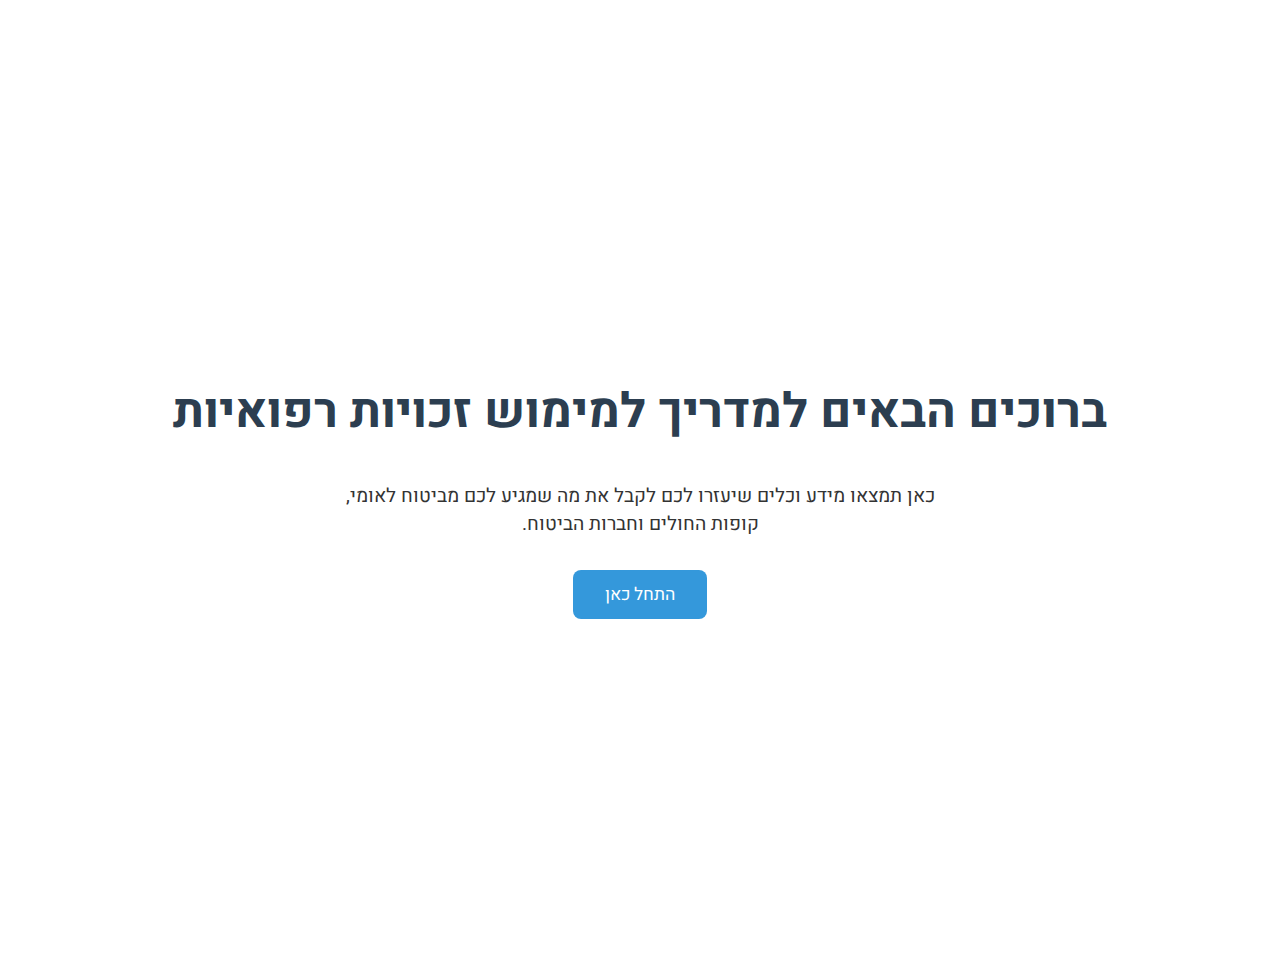
<file: index.html>
<!DOCTYPE html>
<html lang="he" dir="rtl">
<head>
  <meta charset="UTF-8" />
  <meta name="viewport" content="width=device-width, initial-scale=1.0" />
  <title>מימוש זכויות רפואיות</title>
  <link href="https://fonts.googleapis.com/css2?family=Heebo:wght@400;700&display=swap" rel="stylesheet">
  <style>
    body {
      margin: 0;
      font-family: 'Heebo', sans-serif;
      <img src="background_optimized.webp" alt="צילום מסך 2025-05-07 215630.jpg" style="width: 100%; height: auto; display: block;" />
    

    }

    .overlay {
      background-color: rgba(255, 255, 255, 0.8);
      min-height: 100vh;
      display: flex;
      flex-direction: column;
      align-items: center;
      justify-content: center;
      text-align: center;
      padding: 2rem;
    }

    h1 {
      font-size: 3rem;
      margin-bottom: 1rem;
      color: #2c3e50;
    }

    p {
      font-size: 1.2rem;
      max-width: 600px;
      color: #333;
      margin-bottom: 2rem;
    }

    .btn {
      background-color: #3498db;
      color: white;
      padding: 0.75rem 2rem;
      border: none;
      border-radius: 8px;
      font-size: 1.1rem;
      cursor: pointer;
      text-decoration: none;
      transition: background-color 0.3s ease;
    }

    .btn:hover {
      background-color: #2980b9;
    }

    @media (max-width: 600px) {
      h1 {
        font-size: 2rem;
      }

      p {
        font-size: 1rem;
      }
    }
  </style>
</head>
<body>
  <div class="overlay">
    <h1>ברוכים הבאים למדריך למימוש זכויות רפואיות</h1>
    <p>כאן תמצאו מידע וכלים שיעזרו לכם לקבל את מה שמגיע לכם מביטוח לאומי, קופות החולים וחברות הביטוח.</p>
    <a href="start.html" class="btn">התחל כאן</a>
  </div>
</body>
</html>
</file>
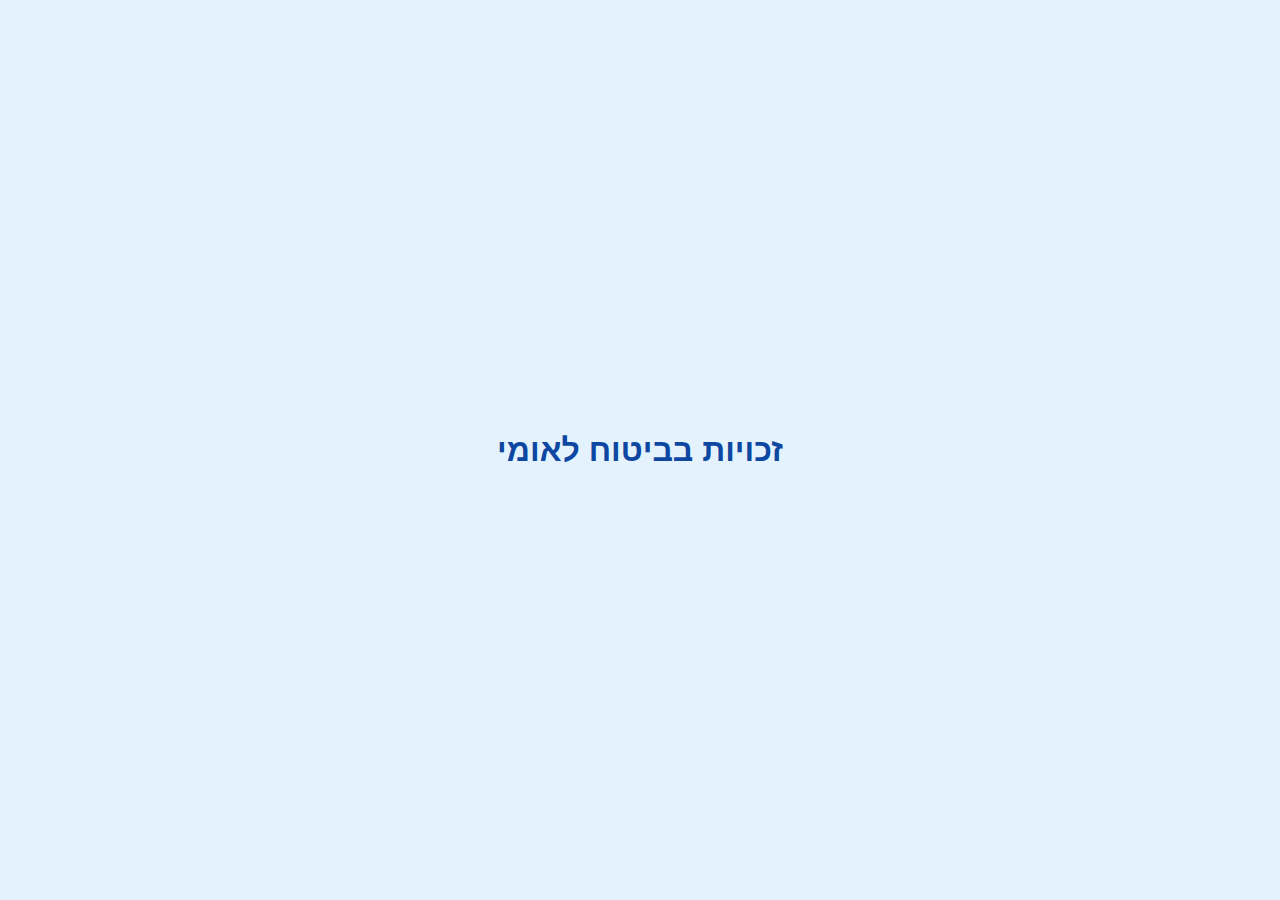
<file: bituach-leumi.html>
<!DOCTYPE html>
<html lang="he" dir="rtl">
<head>
  <meta charset="UTF-8" />
  <title>זכויות בביטוח לאומי</title>
  <style>
    body {
      font-family: 'Segoe UI', sans-serif;
      background: #e3f2fd;
      display: flex;
      justify-content: center;
      align-items: center;
      height: 100vh;
      margin: 0;
      direction: rtl;
    }
    h1 {
      color: #0d47a1;
    }
  </style>
</head>
<body>
  <h1>זכויות בביטוח לאומי</h1>
</body>
</html>
</file>
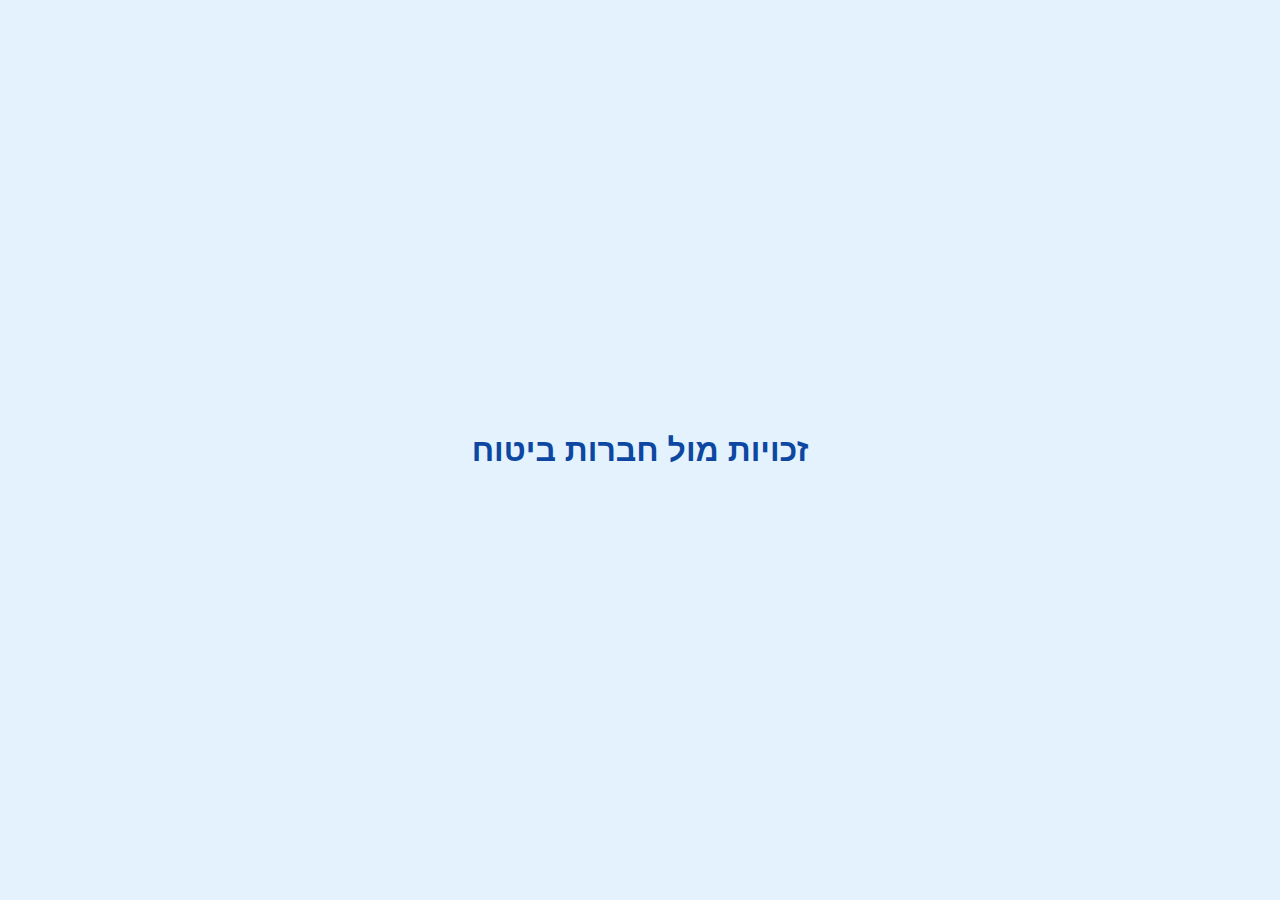
<file: bituach.html>
<!DOCTYPE html>
<html lang="he" dir="rtl">
<head>
  <meta charset="UTF-8" />
  <title>זכויות מול חברות ביטוח</title>
  <style>
    body {
      font-family: 'Segoe UI', sans-serif;
      background: #e3f2fd;
      display: flex;
      justify-content: center;
      align-items: center;
      height: 100vh;
      margin: 0;
      direction: rtl;
    }
    h1 {
      color: #0d47a1;
    }
  </style>
</head>
<body>
  <h1>זכויות מול חברות ביטוח</h1>
</body>
</html>
</file>
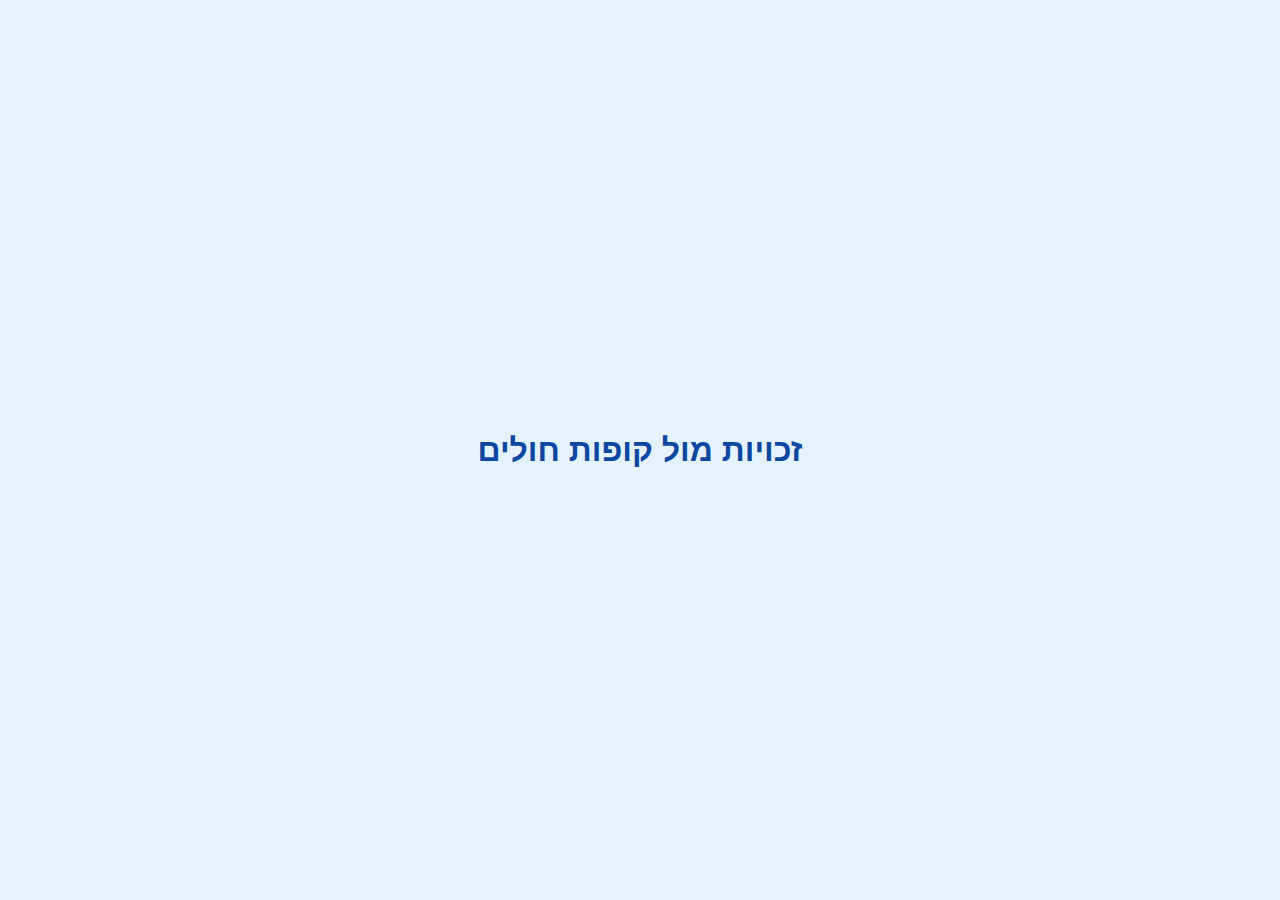
<file: kupot.html>
<!DOCTYPE html>
<html lang="he" dir="rtl">
<head>
  <meta charset="UTF-8" />
  <title>זכויות מול קופות חולים</title>
  <style>
    body {
      font-family: 'Segoe UI', sans-serif;
      background: #e3f2fd;
      display: flex;
      justify-content: center;
      align-items: center;
      height: 100vh;
      margin: 0;
      direction: rtl;
    }
    h1 {
      color: #0d47a1;
    }
  </style>
</head>
<body>
  <h1>זכויות מול קופות חולים</h1>
</body>
</html>
</file>
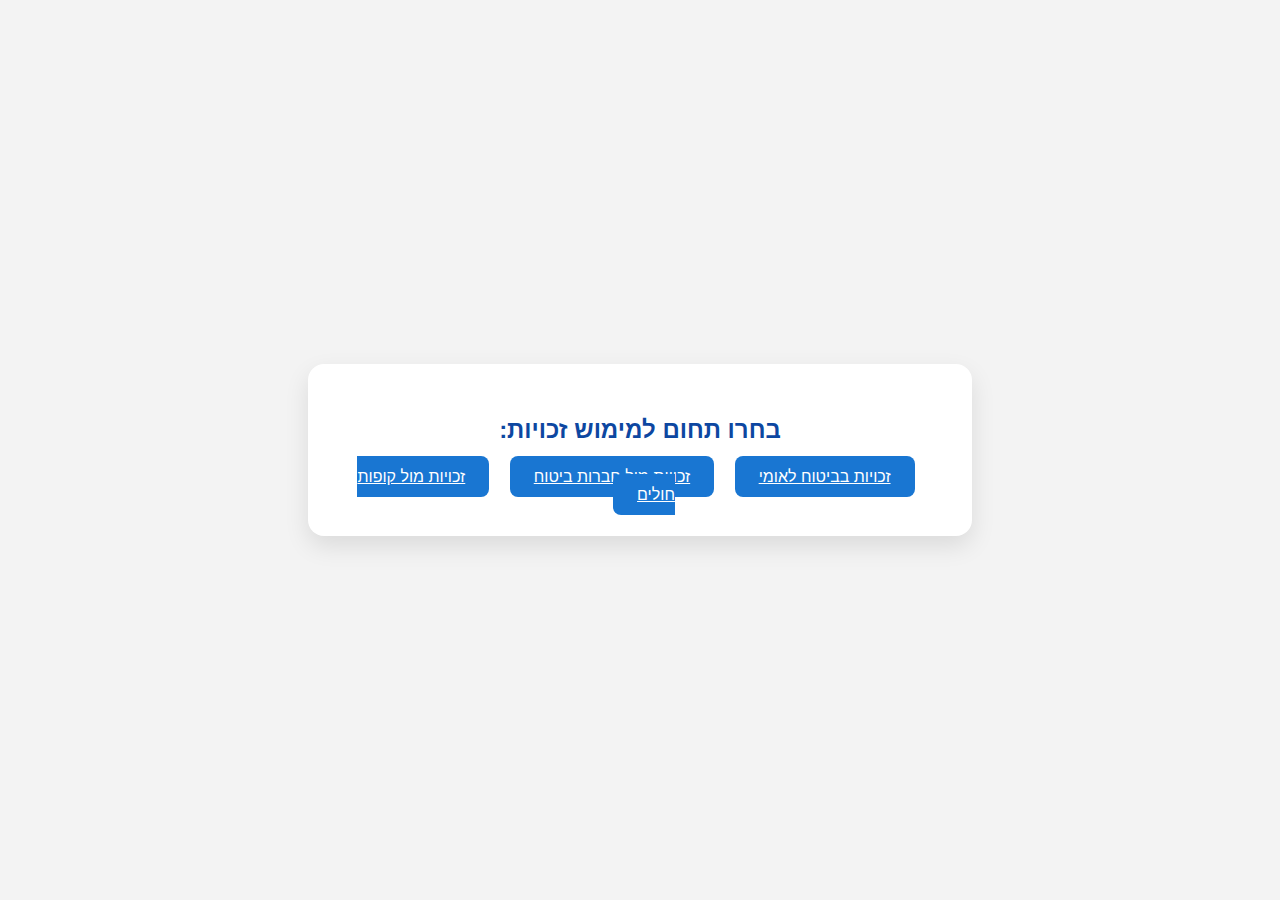
<file: start.html>
<!DOCTYPE html>
<html lang="he" dir="rtl">
<head>
  <meta charset="UTF-8" />
  <meta name="viewport" content="width=device-width, initial-scale=1.0"/>
  <title>בחרו תחום זכויות</title>
  <style>
    body {
      margin: 0;
      font-family: 'Segoe UI', sans-serif;
      background: #f3f3f3;
      display: flex;
      justify-content: center;
      align-items: center;
      height: 100vh;
      direction: rtl;
    }
    .container {
      background: white;
      padding: 2rem;
      border-radius: 1rem;
      box-shadow: 0 10px 25px rgba(0,0,0,0.1);
      max-width: 600px;
      text-align: center;
    }
    h2 {
      color: #0d47a1;
      margin-bottom: 1.5rem;
    }
    .button {
      background: #1976d2;
      color: white;
      border: none;
      padding: 0.75rem 1.5rem;
      margin: 0.5rem;
      font-size: 1rem;
      border-radius: 0.5rem;
      cursor: pointer;
      transition: background 0.3s ease;
    }
    .button:hover {
      background: #0d47a1;
    }
  </style>
</head>
<body>
  <div class="container">
    <h2>בחרו תחום למימוש זכויות:</h2>
    <a href="bituach-leumi.html" class="button">זכויות בביטוח לאומי</a>
    <a href="bituach.html" class="button">זכויות מול חברות ביטוח</a>
    <a href="kupot.html" class="button">זכויות מול קופות חולים</a>
  </div>
</body>
</html>
</file>
